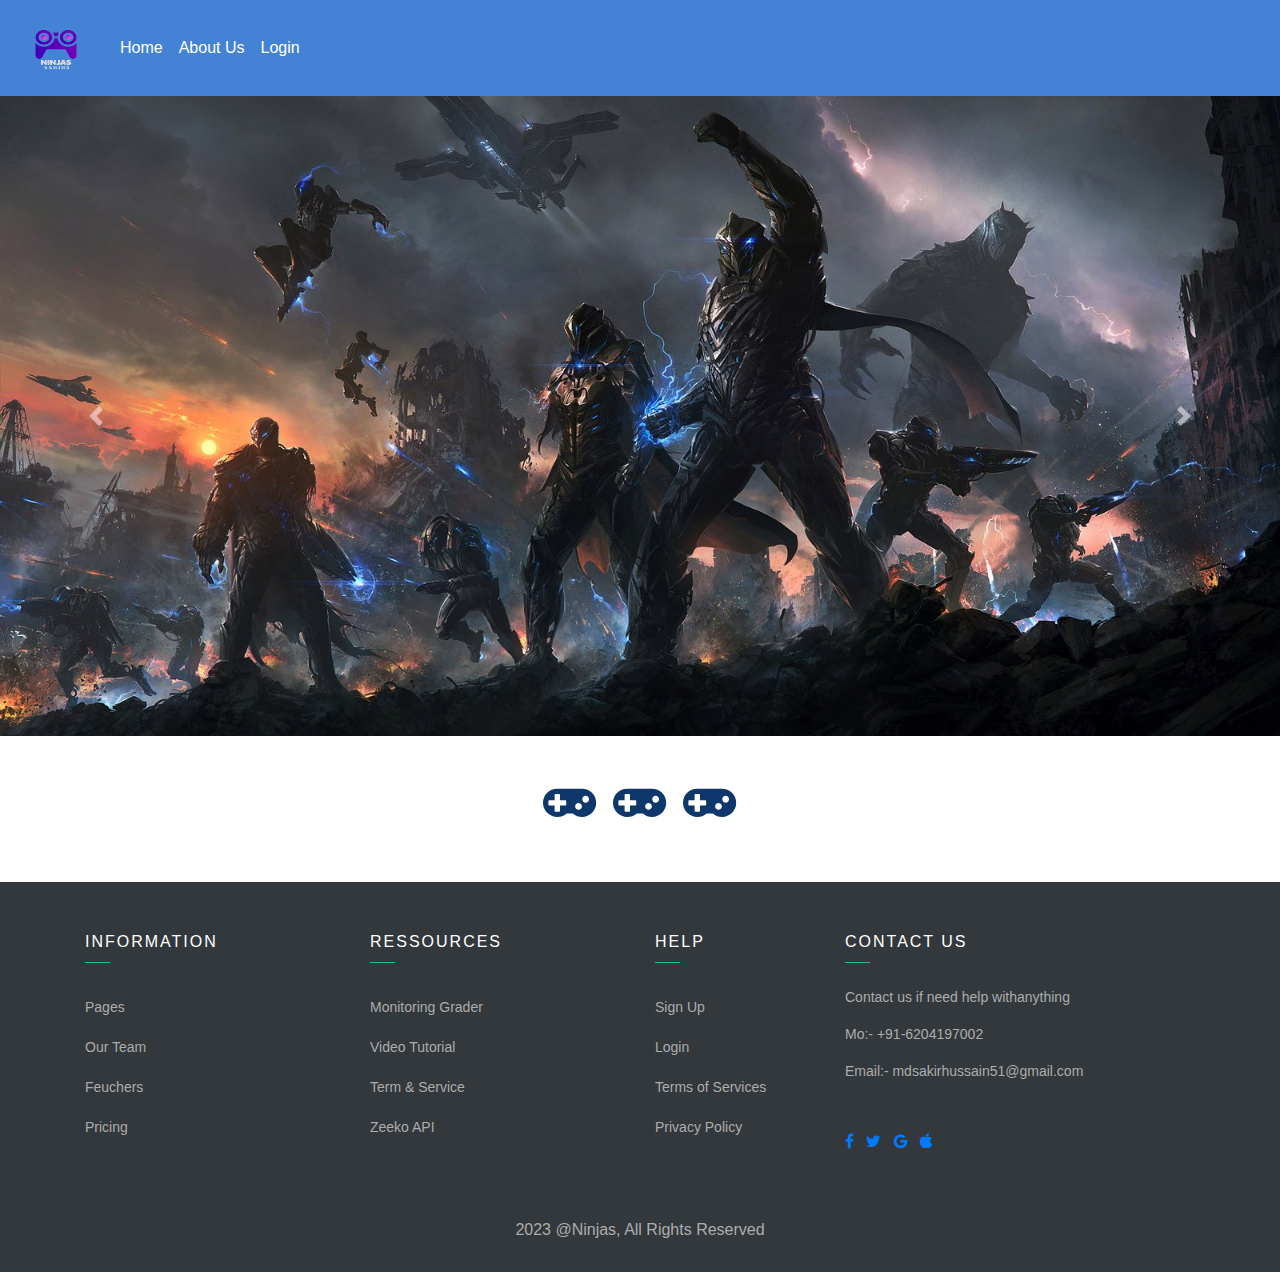
<file: Newton_Project/index_1.html>
<!doctype html>
<html lang="en">

<head>
    <!-- Required meta tags -->
    <meta charset="utf-8">
    <meta name="viewport" content="width=device-width, initial-scale=1, shrink-to-fit=no">

    <!-- Bootstrap CSS -->
    <link rel="stylesheet" href="https://cdn.jsdelivr.net/npm/bootstrap@4.0.0/dist/css/bootstrap.min.css"
        integrity="sha384-Gn5384xqQ1aoWXA+058RXPxPg6fy4IWvTNh0E263XmFcJlSAwiGgFAW/dAiS6JXm" crossorigin="anonymous">
    <link rel="stylesheet" href="./assets/styles/font-awesome/css/font-awesome.min.css">
    <link rel="stylesheet" href="./assets/styles/style_1.css">
    <title>Ninjas Gaming</title>
</head>

<body>
    <nav class="navbar navbar-expand-lg navbar-light bg-light bg-border">
        <a class="navbar-brand" href="#"><img class="logo" src="./assets/images/Ninjas_logo_2.png" aria-hidden="true"></a>
        <button class="navbar-toggler" type="button" data-toggle="collapse" data-target="#navbarSupportedContent"
            aria-controls="navbarSupportedContent" aria-expanded="false" aria-label="Toggle navigation">
            <span class="navbar-toggler-icon"></span>
        </button>

        <div class="collapse navbar-collapse" id="navbarSupportedContent">
            <ul class="navbar-nav mr-auto">
                <li class="nav-item active">
                    <a class="nav-link" href="#">Home <span class="sr-only">(current)</span></a>
                </li>
                <li class="nav-item">
                    <a class="nav-link" href="#">About Us</a>
                </li>

                <li class="nav-item">
                    <a class="nav-link" href="Project_file/login.html">Login</a>
                </li>
            </ul>
        </div>
    </nav>

    <div class="container-fluid padding-section">
        <div class="row">
            <div class="col-12">
                <div id="carouselExampleControls" class="carousel slide" data-ride="carousel">
                    <div class="carousel-inner">
                        <div class="carousel-item active">
                            <img class="d-block w-100" src="./assets/images/Home3.png" alt="First slide">
                        </div>
                        <div class="carousel-item">
                            <img class="d-block w-100" src="./assets/images/Home_sudku.png" alt="Second slide">
                        </div>
                        <div class="carousel-item">
                            <img class="d-block w-100" src="./assets/images/Home_snake.png" alt="Third slide">
                        </div>
                        <div class="carousel-item">
                            <img class="d-block w-100" src="./assets/images/Home_puzzle.png" alt="Third slide">
                        </div>
                        <div class="carousel-item">
                            <img class="d-block w-100" src="./assets/images/Home1.png" alt="Third slide">
                        </div>
                        <div class="carousel-item">
                            <img class="d-block w-100" src="./assets/images/Home2.png" alt="Third slide">
                        </div>
                        <div class="carousel-item">
                            <img class="d-block w-100" src="./assets/images/Home_Dice.png" alt="Third slide">
                        </div>
                    </div>
                    <a class="carousel-control-prev" href="#carouselExampleControls" role="button" data-slide="prev">
                        <span class="carousel-control-prev-icon" aria-hidden="true"></span>
                        <span class="sr-only">Previous</span>
                    </a>
                    <a class="carousel-control-next" href="#carouselExampleControls" role="button" data-slide="next">
                        <span class="carousel-control-next-icon" aria-hidden="true"></span>
                        <span class="sr-only">Next</span>
                    </a>
                </div>
            </div>
        </div>
    </div>

    <div class="container-fluid margin-top-section margin-bottom-section">
        <div class="row">
            <div class="col-12">
                <div class="d-flex justify-content-center">
                    <div class="p-2"><i class="fa fa-gamepad" aria-hidden="true"></i></div>
                    <div class="p-2"><i class="fa fa-gamepad" aria-hidden="true"></i></div>
                    <div class="p-2"><i class="fa fa-gamepad" aria-hidden="true"></i></div>
                </div>
            </div>
        </div>
    </div>

    <!-- footer start -->
    <footer class="section bg-footer">
        <div class="container">
            <div class="row">
                <div class="col-lg-3">
                    <div class="">
                    <h6 class="footer-heading text-uppercase text-white">Information</h6>
                    <ul class="list-unstyled footer-link mt-4">
                        <li><a href="">Pages</a></li>
                        <li><a href="">Our Team</a></li>
                        <li><a href="">Feuchers</a></li>
                        <li><a href="">Pricing</a></li>
                    </ul>
                </div>
            </div>
            <div class="col-lg-3">
                <div class="">
                    <h6 class="footer-heading text-uppercase text-white">Ressources</h6>
                    <ul class="list-unstyled footer-link mt-4">
                        <li><a href="">Monitoring Grader </a></li>
                        <li><a href="">Video Tutorial</a></li>
                        <li><a href="">Term &amp; Service</a></li>
                        <li><a href="">Zeeko API</a></li>
                    </ul>
                </div>
            </div>
            <div class="col-lg-2">
                 <div class="">
                    <h6 class="footer-heading text-uppercase text-white">Help</h6>
                        <ul class="list-unstyled footer-link mt-4">
                            <li><a href="">Sign Up </a></li>
                            <li><a href="">Login</a></li>
                            <li><a href="">Terms of Services</a></li>
                            <li><a href="">Privacy Policy</a></li>
                        </ul>
                    </div>
                </div>
                <div class="col-lg-4">
                    <div class="">
                        <h6 class="footer-heading text-uppercase text-white">Contact Us</h6>
                        <p class="contact-info mt-4">Contact us if need help withanything</p>
                        <p class="contact-info">Mo:- +91-6204197002</p>
                        <p class="contact-info">Email:- mdsakirhussain51@gmail.com</p>
                        <div class="mt-5">
                            <ul class="list-inline">
                                <li class="list-inline-item"><a href="#"><i class="fa fa-facebook-f"></i></i></a></li>
                                <li class="list-inline-item"><a href="#"><i class="fa fa-twitter"></i></i></a></li>
                                <li class="list-inline-item"><a href="#"><i class="fa fa-google"></i></i></a></li>
                                <li class="list-inline-item"><a href="#"><i class="fa fa-apple"></i></i></a></li>
                            </ul>
                        </div>
                    </div>
                </div>
            </div>
        </div>
        <div class="text-center mt-5">
            <p class="footer-alt mb-0 f-14">2023 @Ninjas, All Rights Reserved</p>
        </div>
    </footer>

    <script src="https://code.jquery.com/jquery-3.2.1.slim.min.js"
        integrity="sha384-KJ3o2DKtIkvYIK3UENzmM7KCkRr/rE9/Qpg6aAZGJwFDMVNA/GpGFF93hXpG5KkN"
        crossorigin="anonymous"></script>
    <script src="https://cdn.jsdelivr.net/npm/popper.js@1.12.9/dist/umd/popper.min.js"
        integrity="sha384-ApNbgh9B+Y1QKtv3Rn7W3mgPxhU9K/ScQsAP7hUibX39j7fakFPskvXusvfa0b4Q"
        crossorigin="anonymous"></script>
    <script src="https://cdn.jsdelivr.net/npm/bootstrap@4.0.0/dist/js/bootstrap.min.js"
        integrity="sha384-JZR6Spejh4U02d8jOt6vLEHfe/JQGiRRSQQxSfFWpi1MquVdAyjUar5+76PVCmYl"
        crossorigin="anonymous"></script>
</body>
</html>
</file>
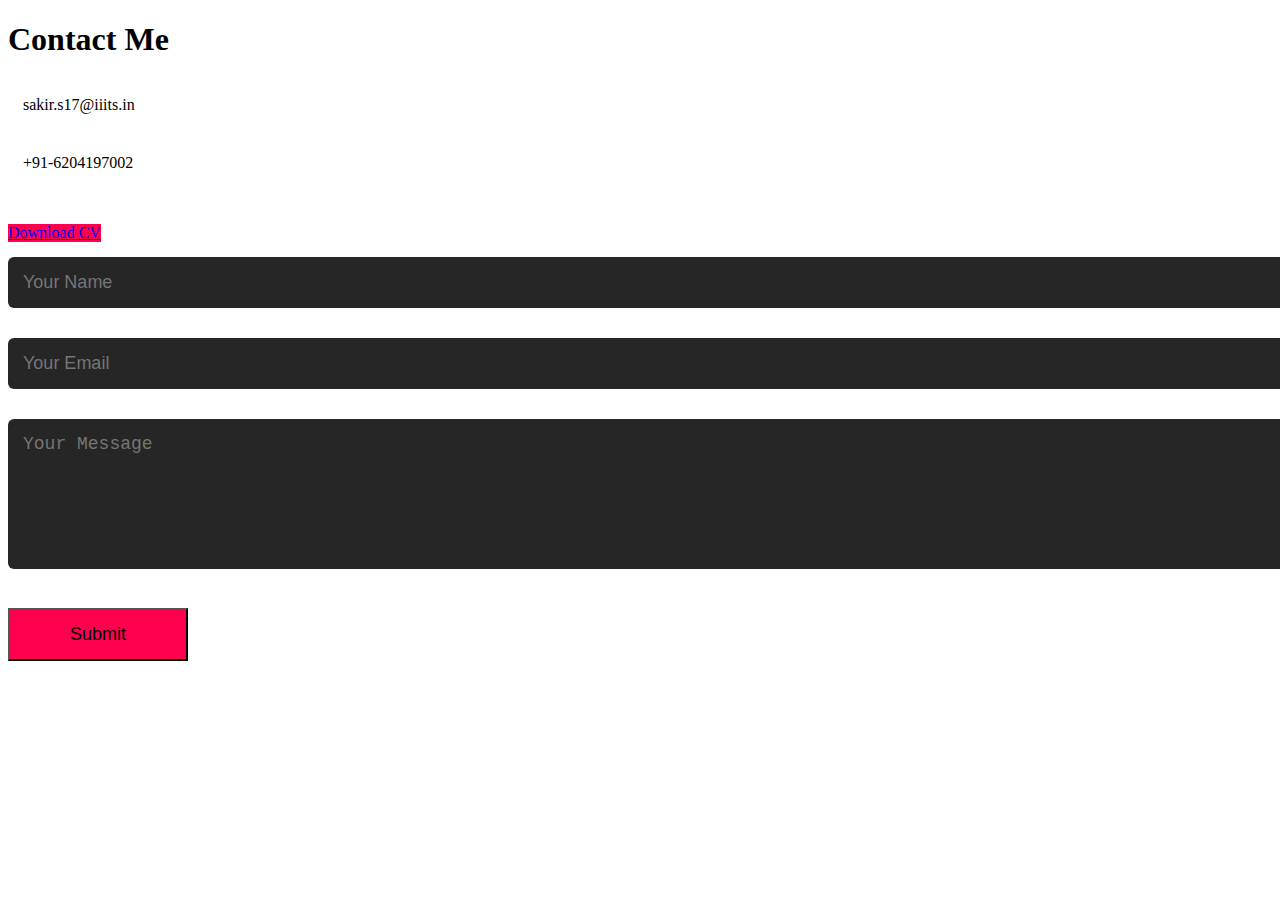
<file: Newton_Project/Project_file/contact.html>
<!DOCTYPE html>
<html lang="en">
<head>
    <meta charset="UTF-8">
    <meta http-equiv="X-UA-Compatible" content="IE=edge">
    <meta name="viewport" content="width=device-width, initial-scale=1.0">
    <title>Document</title>
</head>
<style>



  <!-- ---------------contact-------------->

.contact-left{
    flex-basis: 35%;
}
.contact-right{
    flex-basis: 60%;

}
.contact-left p{
    margin-top: 30px;
}
.contact-left p i{
    color:#ff004f;
    margin-right: 15px;
    font-size: 25px;
}
.social-icon a{
    margin-top: 30px;
    text-decoration: none;
    font-size: 30px;
    margin-right:15px;
    color:#ababab;
    display: inline-block;
    transition: transform 0.5s;
}
.social-icon a:hover{
    color: #ff004f;
    transform: translateY(-5px);
}
.btn.btn2{
    display: inline-block;
    background: #ff004f;
}
.contact-right form{
    width: 100%;
}
form input,form textarea{
    width: 100%;
    border: 0;
    outline: none;
    background: #262626;
    padding: 15px;
    margin: 15px 0;
    color:#fff;
    font-size: 18px;
    border-radius: 6px;

}
form .btn2{
    padding: 14px 60px;
    font-size: 18px;
    margin-top: 20px;
    cursor: pointer;
}
.copyright{
    width: 100%;
    text-align: center;
    padding: 25px 0;
    background: #262626;
    font-weight: 300;
    margin-top: 20px;
}
#msg{
    color: grey;
    margin-top: -40px;
    display: block;
}

</style>
<body>
    <div id="contact">
        <div class="container">
            <div class="row">
                <div class="contact-left">
                    <h1 class="sub-title">Contact Me</h1>
                    <p><i class="fas fa-paper-plane"></i>sakir.s17@iiits.in</p>
                    <p><i class="fa-solid fa-phone"></i>+91-6204197002</p>
                    <div class="social-icon">
                        <a href=""><i class="fab fa-linkedin"></i></a>
                        <a href=""><i class="fa-brands fa-github"></i></a>
                        <a href=""><i class="fab fa-facebook"></i></a>
                        <a href=""><i class="fab fa-instagram"></i></a>
                    </div>
                    <a href="images/Sakir_Shah_Resume.pdf" download class="btn btn2">Download CV</a>
                </div>
                <div class="contact-right">
                    <form name="submit-to-google-sheet">
                        <input type="text" name="Name" placeholder="Your Name" required>
                        <input type="email" name="Email" placeholder="Your Email" required>
                        <textarea name="Message" rows="6" placeholder="Your Message"></textarea>
                        <button type="submit" class="btn btn2">Submit</button>
                    </form>
                    <span id="msg"></span>
                </div>
            </div>
        </div>
     </div>
</body>
</html>
</file>
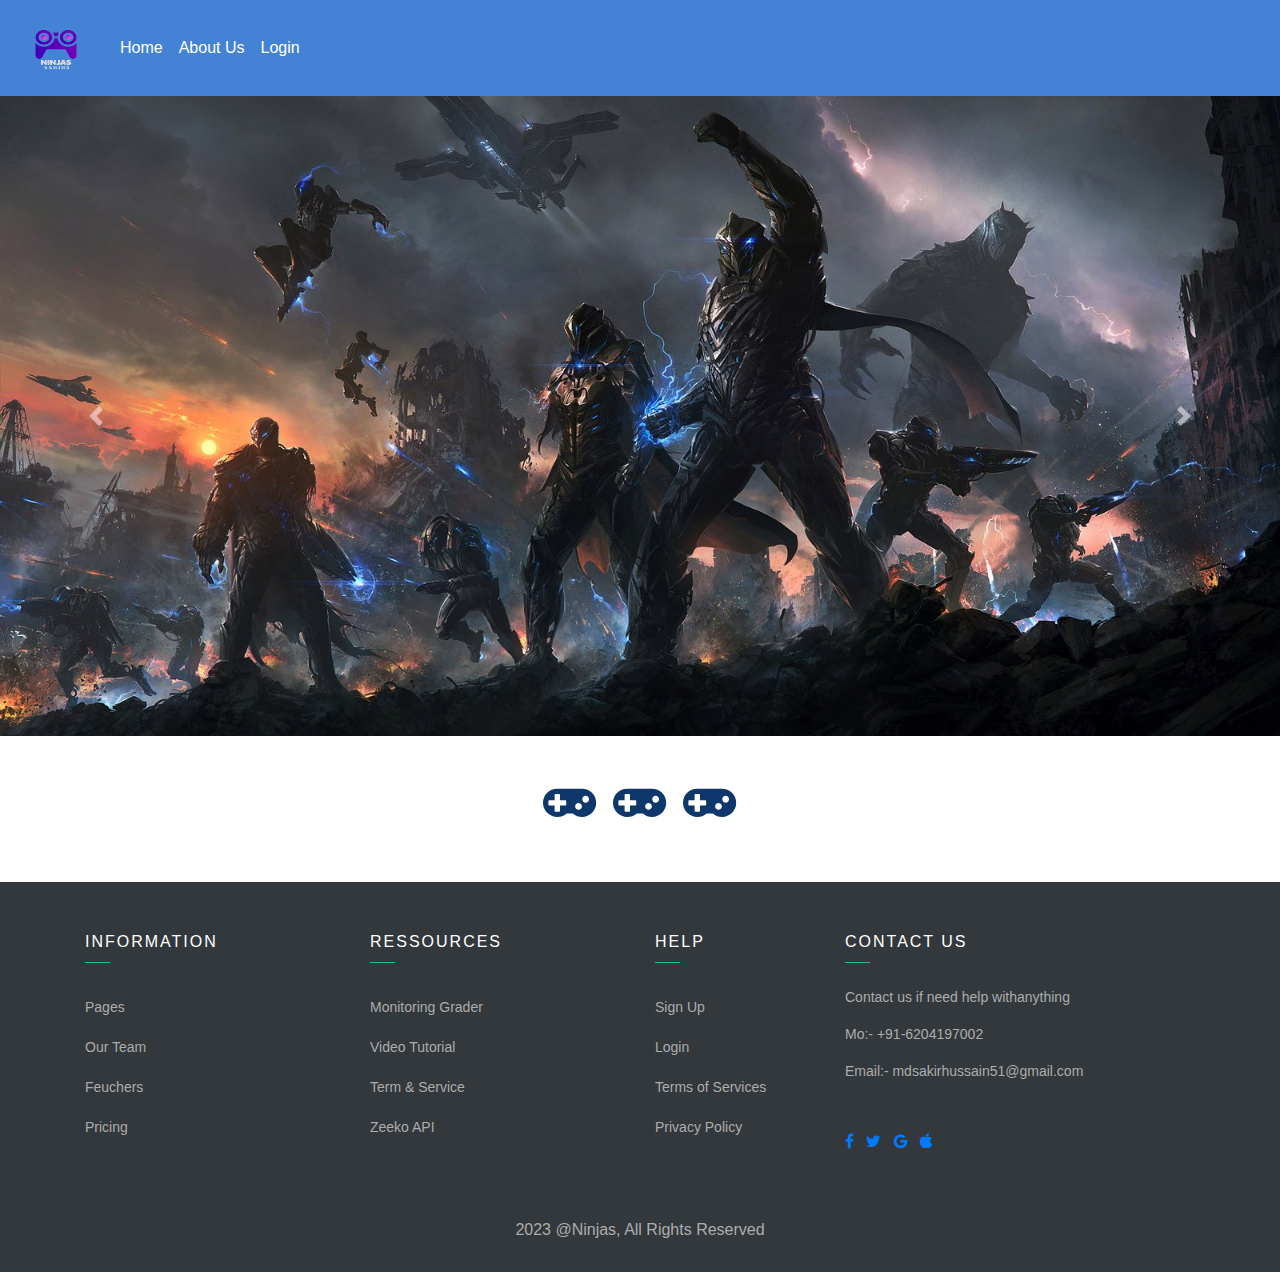
<file: Newton_Project/Project_file/index_1.html>
<!doctype html>
<html lang="en">

<head>
    <!-- Required meta tags -->
    <meta charset="utf-8">
    <meta name="viewport" content="width=device-width, initial-scale=1, shrink-to-fit=no">

    <!-- Bootstrap CSS -->
    <link rel="stylesheet" href="https://cdn.jsdelivr.net/npm/bootstrap@4.0.0/dist/css/bootstrap.min.css"
        integrity="sha384-Gn5384xqQ1aoWXA+058RXPxPg6fy4IWvTNh0E263XmFcJlSAwiGgFAW/dAiS6JXm" crossorigin="anonymous">
    <link rel="stylesheet" href="./assets/styles/font-awesome/css/font-awesome.min.css">
    <link rel="stylesheet" href="./assets/styles/style_1.css">
    <title>Ninjas Gaming</title>
</head>

<body>
    <nav class="navbar navbar-expand-lg navbar-light bg-light bg-border">
        <a class="navbar-brand" href="#"><img class="logo" src="./assets/images/Ninjas_logo_2.png" aria-hidden="true"></a>
        <button class="navbar-toggler" type="button" data-toggle="collapse" data-target="#navbarSupportedContent"
            aria-controls="navbarSupportedContent" aria-expanded="false" aria-label="Toggle navigation">
            <span class="navbar-toggler-icon"></span>
        </button>

        <div class="collapse navbar-collapse" id="navbarSupportedContent">
            <ul class="navbar-nav mr-auto">
                <li class="nav-item active">
                    <a class="nav-link" href="#">Home <span class="sr-only">(current)</span></a>
                </li>
                <li class="nav-item">
                    <a class="nav-link" href="#">About Us</a>
                </li>

                <li class="nav-item">
                    <a class="nav-link" href="login.html">Login</a>
                </li>
            </ul>
        </div>
    </nav>

    <div class="container-fluid padding-section">
        <div class="row">
            <div class="col-12">
                <div id="carouselExampleControls" class="carousel slide" data-ride="carousel">
                    <div class="carousel-inner">
                        <div class="carousel-item active">
                            <img class="d-block w-100" src="./assets/images/Home3.png" alt="First slide">
                        </div>
                        <div class="carousel-item">
                            <img class="d-block w-100" src="./assets/images/Home_sudku.png" alt="Second slide">
                        </div>
                        <div class="carousel-item">
                            <img class="d-block w-100" src="./assets/images/Home_snake.png" alt="Third slide">
                        </div>
                        <div class="carousel-item">
                            <img class="d-block w-100" src="./assets/images/Home_puzzle.png" alt="Third slide">
                        </div>
                        <div class="carousel-item">
                            <img class="d-block w-100" src="./assets/images/Home1.png" alt="Third slide">
                        </div>
                        <div class="carousel-item">
                            <img class="d-block w-100" src="./assets/images/Home2.png" alt="Third slide">
                        </div>
                        <div class="carousel-item">
                            <img class="d-block w-100" src="./assets/images/Home_Dice.png" alt="Third slide">
                        </div>
                    </div>
                    <a class="carousel-control-prev" href="#carouselExampleControls" role="button" data-slide="prev">
                        <span class="carousel-control-prev-icon" aria-hidden="true"></span>
                        <span class="sr-only">Previous</span>
                    </a>
                    <a class="carousel-control-next" href="#carouselExampleControls" role="button" data-slide="next">
                        <span class="carousel-control-next-icon" aria-hidden="true"></span>
                        <span class="sr-only">Next</span>
                    </a>
                </div>
            </div>
        </div>
    </div>

    <div class="container-fluid margin-top-section margin-bottom-section">
        <div class="row">
            <div class="col-12">
                <div class="d-flex justify-content-center">
                    <div class="p-2"><i class="fa fa-gamepad" aria-hidden="true"></i></div>
                    <div class="p-2"><i class="fa fa-gamepad" aria-hidden="true"></i></div>
                    <div class="p-2"><i class="fa fa-gamepad" aria-hidden="true"></i></div>
                </div>
            </div>
        </div>
    </div>

    <!-- footer start -->
    <footer class="section bg-footer">
        <div class="container">
            <div class="row">
                <div class="col-lg-3">
                    <div class="">
                    <h6 class="footer-heading text-uppercase text-white">Information</h6>
                    <ul class="list-unstyled footer-link mt-4">
                        <li><a href="">Pages</a></li>
                        <li><a href="">Our Team</a></li>
                        <li><a href="">Feuchers</a></li>
                        <li><a href="">Pricing</a></li>
                    </ul>
                </div>
            </div>
            <div class="col-lg-3">
                <div class="">
                    <h6 class="footer-heading text-uppercase text-white">Ressources</h6>
                    <ul class="list-unstyled footer-link mt-4">
                        <li><a href="">Monitoring Grader </a></li>
                        <li><a href="">Video Tutorial</a></li>
                        <li><a href="">Term &amp; Service</a></li>
                        <li><a href="">Zeeko API</a></li>
                    </ul>
                </div>
            </div>
            <div class="col-lg-2">
                 <div class="">
                    <h6 class="footer-heading text-uppercase text-white">Help</h6>
                        <ul class="list-unstyled footer-link mt-4">
                            <li><a href="">Sign Up </a></li>
                            <li><a href="">Login</a></li>
                            <li><a href="">Terms of Services</a></li>
                            <li><a href="">Privacy Policy</a></li>
                        </ul>
                    </div>
                </div>
                <div class="col-lg-4">
                    <div class="">
                        <h6 class="footer-heading text-uppercase text-white">Contact Us</h6>
                        <p class="contact-info mt-4">Contact us if need help withanything</p>
                        <p class="contact-info">Mo:- +91-6204197002</p>
                        <p class="contact-info">Email:- mdsakirhussain51@gmail.com</p>
                        <div class="mt-5">
                            <ul class="list-inline">
                                <li class="list-inline-item"><a href="#"><i class="fa fa-facebook-f"></i></i></a></li>
                                <li class="list-inline-item"><a href="#"><i class="fa fa-twitter"></i></i></a></li>
                                <li class="list-inline-item"><a href="#"><i class="fa fa-google"></i></i></a></li>
                                <li class="list-inline-item"><a href="#"><i class="fa fa-apple"></i></i></a></li>
                            </ul>
                        </div>
                    </div>
                </div>
            </div>
        </div>
        <div class="text-center mt-5">
            <p class="footer-alt mb-0 f-14">2023 @Ninjas, All Rights Reserved</p>
        </div>
    </footer>

    <script src="https://code.jquery.com/jquery-3.2.1.slim.min.js"
        integrity="sha384-KJ3o2DKtIkvYIK3UENzmM7KCkRr/rE9/Qpg6aAZGJwFDMVNA/GpGFF93hXpG5KkN"
        crossorigin="anonymous"></script>
    <script src="https://cdn.jsdelivr.net/npm/popper.js@1.12.9/dist/umd/popper.min.js"
        integrity="sha384-ApNbgh9B+Y1QKtv3Rn7W3mgPxhU9K/ScQsAP7hUibX39j7fakFPskvXusvfa0b4Q"
        crossorigin="anonymous"></script>
    <script src="https://cdn.jsdelivr.net/npm/bootstrap@4.0.0/dist/js/bootstrap.min.js"
        integrity="sha384-JZR6Spejh4U02d8jOt6vLEHfe/JQGiRRSQQxSfFWpi1MquVdAyjUar5+76PVCmYl"
        crossorigin="anonymous"></script>
</body>
</html>
</file>
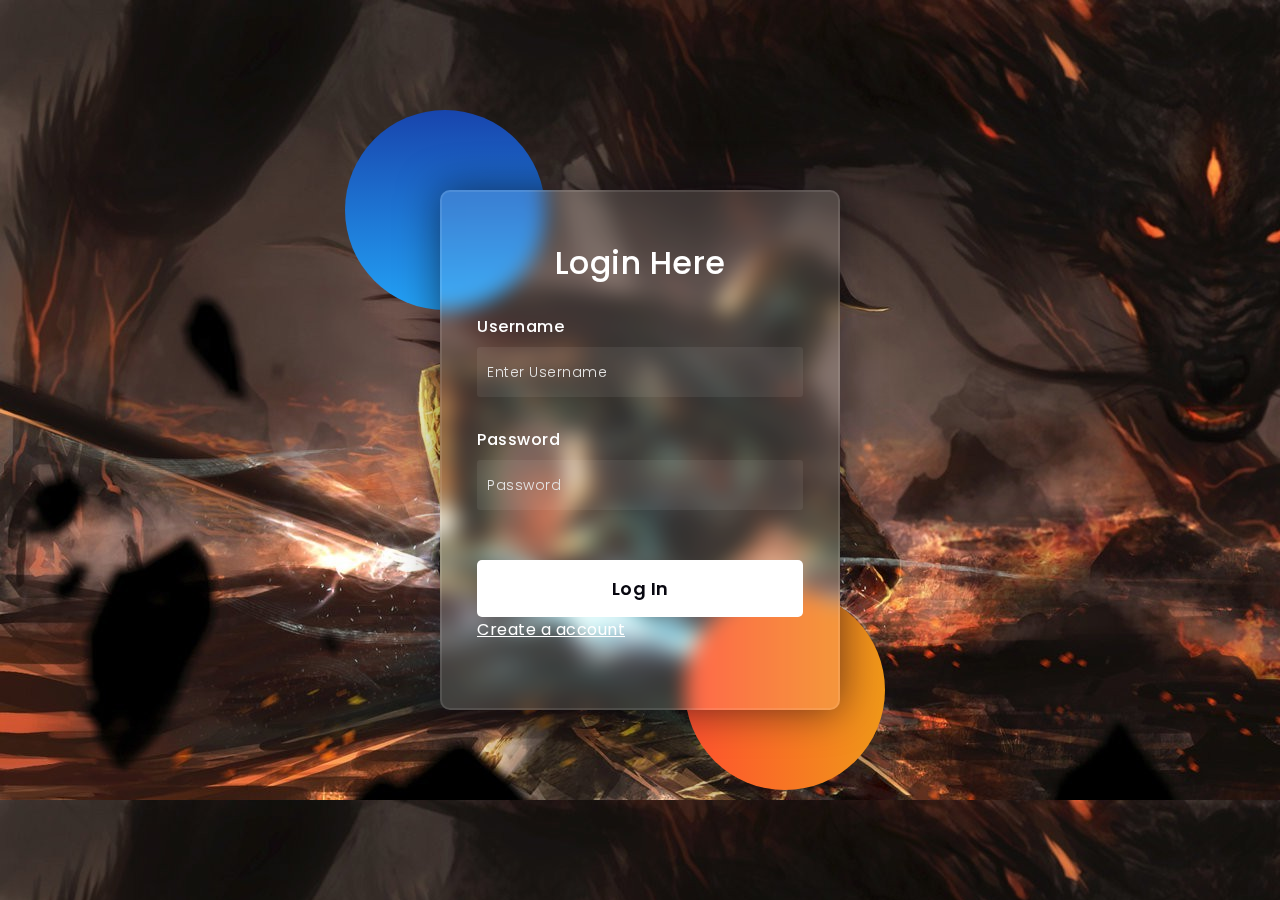
<file: Newton_Project/Project_file/login.html>
<!DOCTYPE html>
<html lang="en">
<head>
  <!-- Design by foolishdeveloper.com -->
    <title>Login Page</title>
 
    <link rel="preconnect" href="https://fonts.gstatic.com">
    <link rel="stylesheet" href="https://cdnjs.cloudflare.com/ajax/libs/font-awesome/5.15.4/css/all.min.css">
    <link href="https://fonts.googleapis.com/css2?family=Poppins:wght@300;500;600&display=swap" rel="stylesheet">
    <!--Stylesheet-->
    <style media="screen">
      *,
*:before,
*:after{
    padding: 0;
    margin: 0;
    box-sizing: border-box;
}
body{
    background-image: url('Home1.png');
}
.background{
    width: 430px;
    height: 520px;
    position: absolute;
    transform: translate(-50%,-50%);
    left: 50%;
    top: 50%;
}
.background .shape{
    height: 200px;
    width: 200px;
    position: absolute;
    border-radius: 50%;
}
.shape:first-child{
    background: linear-gradient(
        #1845ad,
        #23a2f6
    );
    left: -80px;
    top: -80px;
}
.shape:last-child{
    background: linear-gradient(
        to right,
        #ff512f,
        #f09819
    );
    right: -30px;
    bottom: -80px;
}
form{
    height: 520px;
    width: 400px;
    background-color: rgba(255,255,255,0.13);
    position: absolute;
    transform: translate(-50%,-50%);
    top: 50%;
    left: 50%;
    border-radius: 10px;
    backdrop-filter: blur(10px);
    border: 2px solid rgba(255,255,255,0.1);
    box-shadow: 0 0 40px rgba(8,7,16,0.6);
    padding: 50px 35px;
}
form *{
    font-family: 'Poppins',sans-serif;
    color: #ffffff;
    letter-spacing: 0.5px;
    outline: none;
    border: none;
}
form h3{
    font-size: 32px;
    font-weight: 500;
    line-height: 42px;
    text-align: center;
}

label{
    display: block;
    margin-top: 30px;
    font-size: 16px;
    font-weight: 500;
}
input{
    display: block;
    height: 50px;
    width: 100%;
    background-color: rgba(255,255,255,0.07);
    border-radius: 3px;
    padding: 0 10px;
    margin-top: 8px;
    font-size: 14px;
    font-weight: 300;
}
::placeholder{
    color: #e5e5e5;
}
button{
    margin-top: 50px;
    width: 100%;
    background-color: #ffffff;
    color: #080710;
    padding: 15px 0;
    font-size: 18px;
    font-weight: 600;
    border-radius: 5px;
    cursor: pointer;
}
.social{
  margin-top: 30px;
  display: flex;
}
.social div{
  background: red;
  width: 150px;
  border-radius: 3px;
  padding: 5px 10px 10px 5px;
  background-color: rgba(255,255,255,0.27);
  color: #eaf0fb;
  text-align: center;
}
.social div:hover{
  background-color: rgba(255,255,255,0.47);
}
.social .fb{
  margin-left: 25px;
}
.social i{
  margin-right: 4px;
}

    </style>
</head>
<body>
    <div class="background">
        <div class="shape"></div>
        <div class="shape"></div>
    </div>
    <form action="index.html">
        <h3>Login Here</h3>
        <label for="username">Username</label>
        <input type="text" placeholder="Enter Username" id="username" name="username" required>

        <label for="password">Password</label>
        <input type="password" placeholder="Password" id="password" name="pass" required>

        <!-- <a href="index.html" class="btn2"> Log in -->
        <button type="submit">Log In</button>
        <!-- <input type="button" value=""> -->
        <!-- <div class="social">
          <div class="go"><i class="fab fa-google"></i>  Google</div>
          <div class="fb"><i class="fab fa-facebook"></i>  Facebook</div>
        </div> -->
        <a href="signup.html" >Create a account</a>
    </form>
   
</body>
</html>
</file>
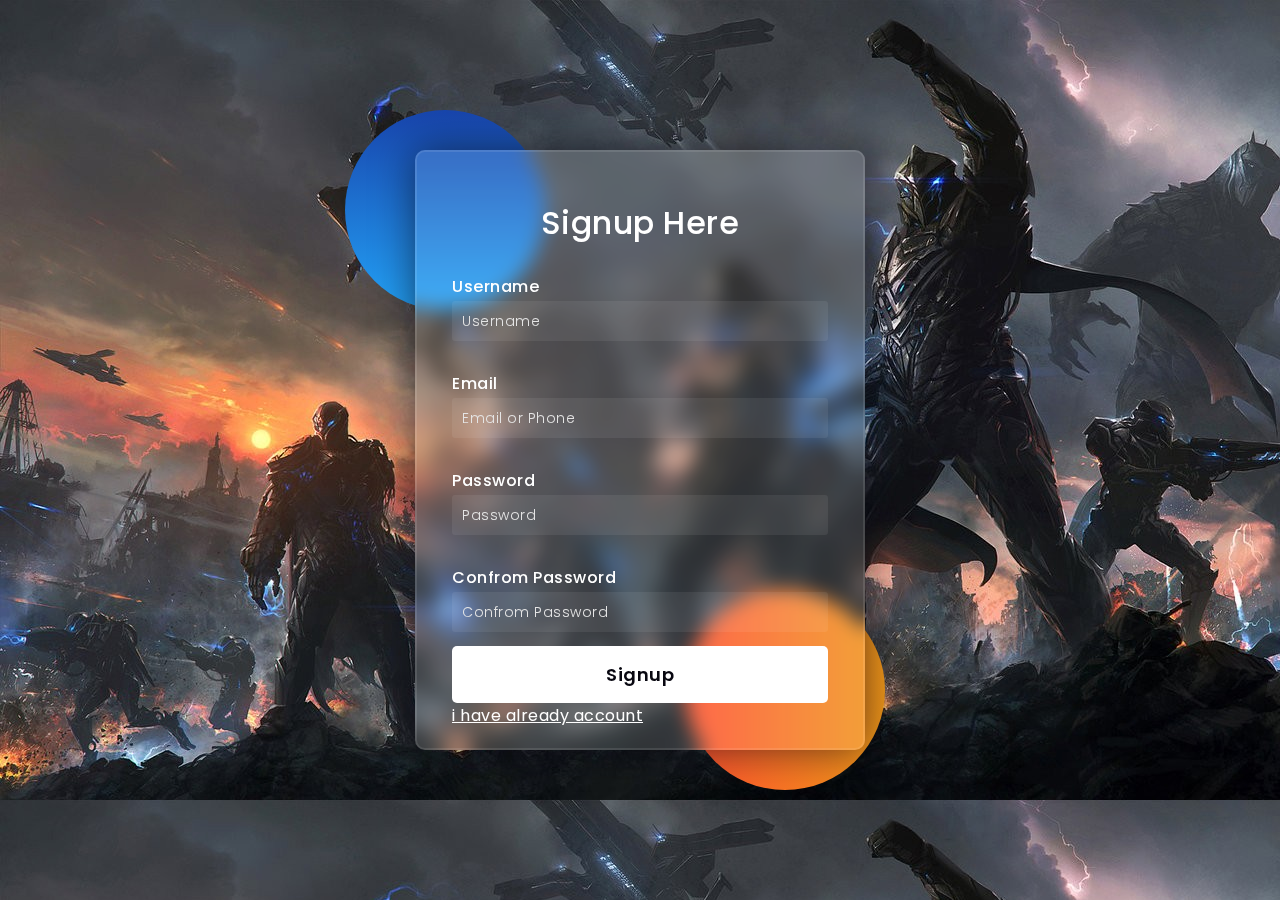
<file: Newton_Project/Project_file/signup.html>
<!DOCTYPE html>
<html lang="en">
<head>
  <!-- Design by foolishdeveloper.com -->
    <title>Signup Page</title>
 
    <link rel="preconnect" href="https://fonts.gstatic.com">
    <link rel="stylesheet" href="https://cdnjs.cloudflare.com/ajax/libs/font-awesome/5.15.4/css/all.min.css">
    <link href="https://fonts.googleapis.com/css2?family=Poppins:wght@300;500;600&display=swap" rel="stylesheet">
    <!--Stylesheet-->
    <style media="screen">
      *,
*:before,
*:after{
    padding: 0;
    margin: 0;
    box-sizing: border-box;
}
body{
    background-image: url('Home3.png');
}
.background{
    width: 430px;
    height: 520px;
    position: absolute;
    transform: translate(-50%,-50%);
    left: 50%;
    top: 50%;
}
.background .shape{
    height: 200px;
    width: 200px;
    position: absolute;
    border-radius: 50%;
}
.shape:first-child{
    background: linear-gradient(
        #1845ad,
        #23a2f6
    );
    left: -80px;
    top: -80px;
}
.shape:last-child{
    background: linear-gradient(
        to right,
        #ff512f,
        #f09819
    );
    right: -30px;
    bottom: -80px;
}
form{
    height: 600px;
    width: 450px;
    background-color: rgba(255,255,255,0.13);
    position: absolute;
    transform: translate(-50%,-50%);
    top: 50%;
    left: 50%;
    border-radius: 10px;
    backdrop-filter: blur(10px);
    border: 2px solid rgba(255,255,255,0.1);
    box-shadow: 0 0 40px rgba(8,7,16,0.6);
    padding: 50px 35px;
}
form *{
    font-family: 'Poppins',sans-serif;
    color: #ffffff;
    letter-spacing: 0.5px;
    outline: none;
    border: none;
}
form h3{
    font-size: 32px;
    font-weight: 500;
    line-height: 42px;
    text-align: center;
}

label{
    display: block;
    margin-top: 30px;
    font-size: 16px;
    font-weight: 500;
}
input{
    display: block;
    height: 40px;
    width: 100%;
    background-color: rgba(255,255,255,0.07);
    border-radius: 3px;
    padding: 0 10px;
    margin-top: 2px;
    font-size: 14px;
    font-weight: 300;
}
::placeholder{
    color: #e5e5e5;
}
button{
    margin-top: 14px;
    width: 100%;
    background-color: #ffffff;
    color: #080710;
    padding: 15px 0;
    font-size: 18px;
    font-weight: 600;
    border-radius: 5px;
    cursor: pointer;
}
.social{
  margin-top: 30px;
  display: flex;
}
.social div{
  background: red;
  width: 150px;
  border-radius: 3px;
  padding: 5px 10px 10px 5px;
  background-color: rgba(255,255,255,0.27);
  color: #eaf0fb;
  text-align: center;
}
.social div:hover{
  background-color: rgba(255,255,255,0.47);
}
.social .fb{
  margin-left: 25px;
}
.social i{
  margin-right: 4px;
}

    </style>
</head>
<body>
    <div class="background">
        <div class="shape"></div>
        <div class="shape"></div>
    </div>
    <form action="login.html">
        <h3>Signup Here</h3>

        <label for="username">Username</label>
        <input type="text" placeholder="Username" name="username" id="username" required>

        <label for="email">Email</label>
        <input type="email" placeholder="Email or Phone" name="email" id="email" required>

        <label for="password1">Password</label>
        <input type="password" placeholder="Password" class="password1" name="password1" required>


        <label for="password2">Confrom Password</label>
        <input type="password" placeholder="Confrom Password" class="password2" name="password2" required>
        
     <button type="submit">Signup</button>
        <a href="login.html" >i have already account</a>
    </form>
    <script>
        document.querySelector('.button').onclick = function(){
            var password= Document.querySelector('password').value;
            var ConfirmPassword = document.querySelector('.password2').value;
            
            if(password!=ConfirmPassword){
                alert("Password didn't match try again");
                return false
            }else{
                return true;
            }
        }
    </script>
</body>
</html>
</file>
<file: Newton_Project/assets/styles/style_1.css>
.bg-border{
    background-color: #4382d4 !important;
}

.nav-link
{
    color:white !important;
}

.btn-outline-success ,.btn-primary{
    color: white !important;
    border-color: #0e376c !important ;
    background-color: #0e376c !important;
}

.fa-tasks{
    font-size: 34px;
    color: white;
}
.margin-top-section{
    margin-top: 30px;
}

.padding-section{
    padding: 0 !important;
}
.box-top{
    margin-top: 10px;
}

.margin-bottom-section{
    margin-bottom: 50px;
}
.fa-gamepad{
    font-size:50px;
    color:#0e376c !important;
}

.logo{
    height: 70px;
    width: 80px;
}

/* footer */
.bg-footer {
    background-color: #33383c;
    padding: 50px 0 30px;
}
.footer-heading {
    letter-spacing: 2px;
}
.footer-link a {
    color: #acacac;
    line-height: 40px;
    font-size: 14px;
    transition: all 0.5s;
}
.footer-link a:hover {
    color: #1bbc9b;
}
.contact-info {
    color: #acacac;
    font-size: 14px;
}
.footer-social-icon {
    font-size: 15px;
    height: 34px;
    width: 34px;
    line-height: 34px;
    border-radius: 3px;
    text-align: center;
    display: inline-block;
}
.facebook {
    background-color: #4e71a8;
    color: #ffffff;
}
    .twitter {
    background-color: #55acee;
    color: #ffffff;
}
.google {
    background-color: #d6492f;
    color: #ffffff;
}
.apple {
    background-color: #424041;
    color: #ffffff;
}
    .footer-alt {
    color: #acacac;
}
.footer-heading {
    position: relative;
    padding-bottom: 12px;
}
.footer-heading:after {
    content: '';
    width: 25px;
    border-bottom: 1px solid #FFF;
    position: absolute;
    left: 0;
    bottom: 0;
    display: block;
    border-bottom: 1px solid #1bbc9b;
}
</file>
<file: Newton_Project/Project_file/assets/styles/style_1.css>
.bg-border{
    background-color: #4382d4 !important;
}

.nav-link
{
    color:white !important;
}

.btn-outline-success ,.btn-primary{
    color: white !important;
    border-color: #0e376c !important ;
    background-color: #0e376c !important;
}

.fa-tasks{
    font-size: 34px;
    color: white;
}
.margin-top-section{
    margin-top: 30px;
}

.padding-section{
    padding: 0 !important;
}
.box-top{
    margin-top: 10px;
}

.margin-bottom-section{
    margin-bottom: 50px;
}
.fa-gamepad{
    font-size:50px;
    color:#0e376c !important;
}

.logo{
    height: 70px;
    width: 80px;
}

/* footer */
.bg-footer {
    background-color: #33383c;
    padding: 50px 0 30px;
}
.footer-heading {
    letter-spacing: 2px;
}
.footer-link a {
    color: #acacac;
    line-height: 40px;
    font-size: 14px;
    transition: all 0.5s;
}
.footer-link a:hover {
    color: #1bbc9b;
}
.contact-info {
    color: #acacac;
    font-size: 14px;
}
.footer-social-icon {
    font-size: 15px;
    height: 34px;
    width: 34px;
    line-height: 34px;
    border-radius: 3px;
    text-align: center;
    display: inline-block;
}
.facebook {
    background-color: #4e71a8;
    color: #ffffff;
}
    .twitter {
    background-color: #55acee;
    color: #ffffff;
}
.google {
    background-color: #d6492f;
    color: #ffffff;
}
.apple {
    background-color: #424041;
    color: #ffffff;
}
    .footer-alt {
    color: #acacac;
}
.footer-heading {
    position: relative;
    padding-bottom: 12px;
}
.footer-heading:after {
    content: '';
    width: 25px;
    border-bottom: 1px solid #FFF;
    position: absolute;
    left: 0;
    bottom: 0;
    display: block;
    border-bottom: 1px solid #1bbc9b;
}
</file>
